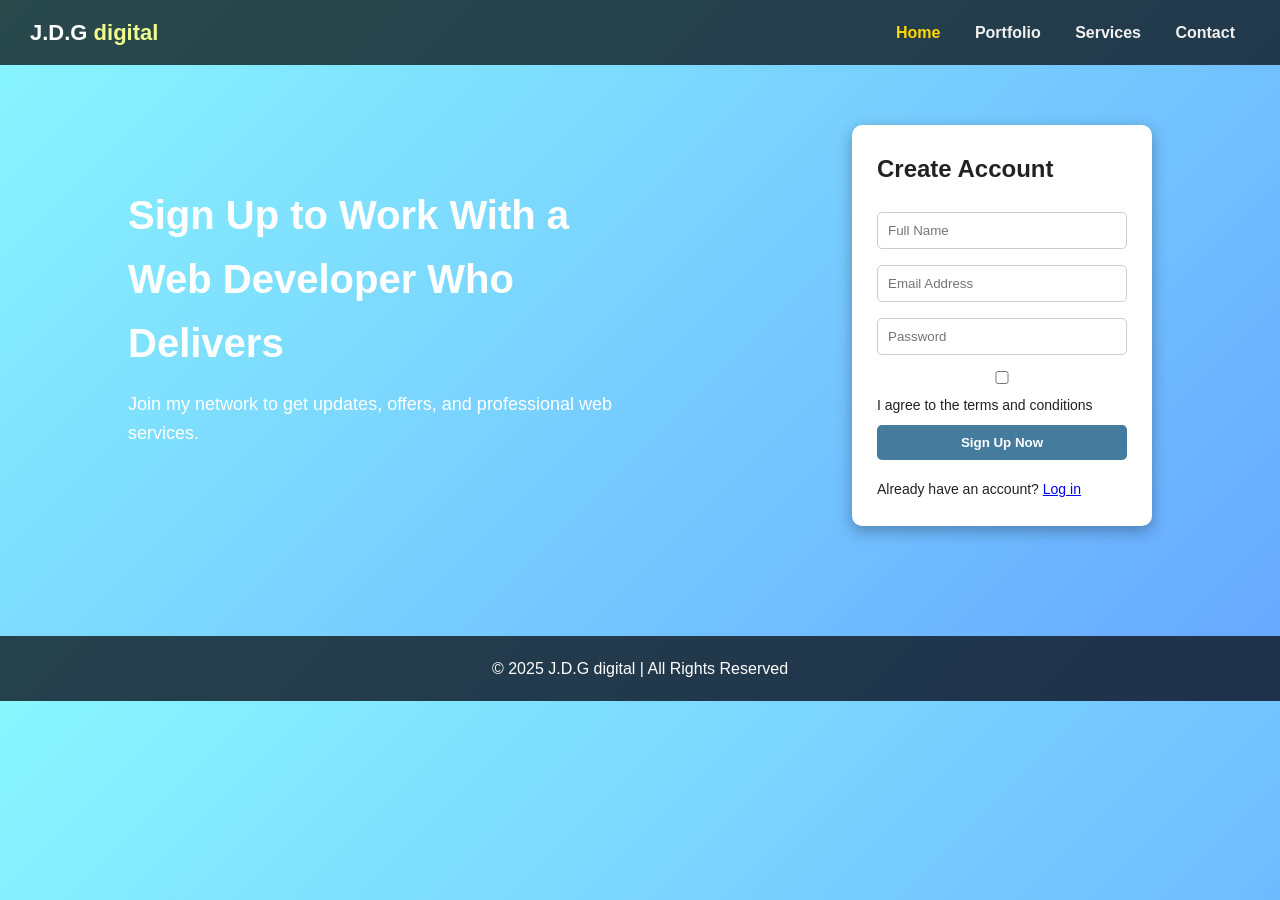
<file: index.html>
<!DOCTYPE html>
<html lang="en">
<head>
  <meta charset="UTF-8">
  <meta name="viewport" content="width=device-width, initial-scale=1.0">
  <title>Home | J.D.G digital</title>
  <link rel="stylesheet" href="style.css">
</head>
<body>
  <!-- Header -->
  <header>
    <div class="logo"><strong>J.D.G</strong> <span>digital</span></div>
    <nav>
      <a href="index.html" class="active">Home</a>
      <a href="portfolio.html">Portfolio</a>
      <a href="services.html">Services</a>
      <a href="contact.html">Contact</a>
    </nav>
  </header>

  <!-- Hero Section -->
  <section class="hero">
    <div class="hero-text">
      <h1>Sign Up to Work With a Web Developer Who Delivers</h1>
      <p>Join my network to get updates, offers, and professional web services.</p>
    </div>

    <!-- Sign-Up Card -->
    <div class="signup-card">
      <h2>Create Account</h2>
      <form>
        <input type="text" placeholder="Full Name" required>
        <input type="email" placeholder="Email Address" required>
        <input type="password" placeholder="Password" required>

        <label class="checkbox">
          <input type="checkbox" required>
          I agree to the terms and conditions
        </label>

        <button type="submit">Sign Up Now</button>
      </form>
      <p class="login-text">Already have an account? <a href="#">Log in</a></p>
    </div>
  </section>

  <!-- Footer -->
  <footer>
    <p>© 2025 J.D.G digital | All Rights Reserved</p>
  </footer>

  <!-- Background Transition Script -->
  <script>
    const gradients = [
      "linear-gradient(135deg, #1d3557, #457b9d, #a8dadc)",
      "linear-gradient(135deg, #d4fc79, #96e6a1)",
      "linear-gradient(135deg, #ff9a9e, #fad0c4)",
      "linear-gradient(135deg, #89f7fe, #66a6ff)",
      "linear-gradient(135deg, #fbc2eb, #a6c1ee)"
    ];
    document.body.style.background = gradients[Math.floor(Math.random() * gradients.length)];
  </script>
</body>
</html>
</file>
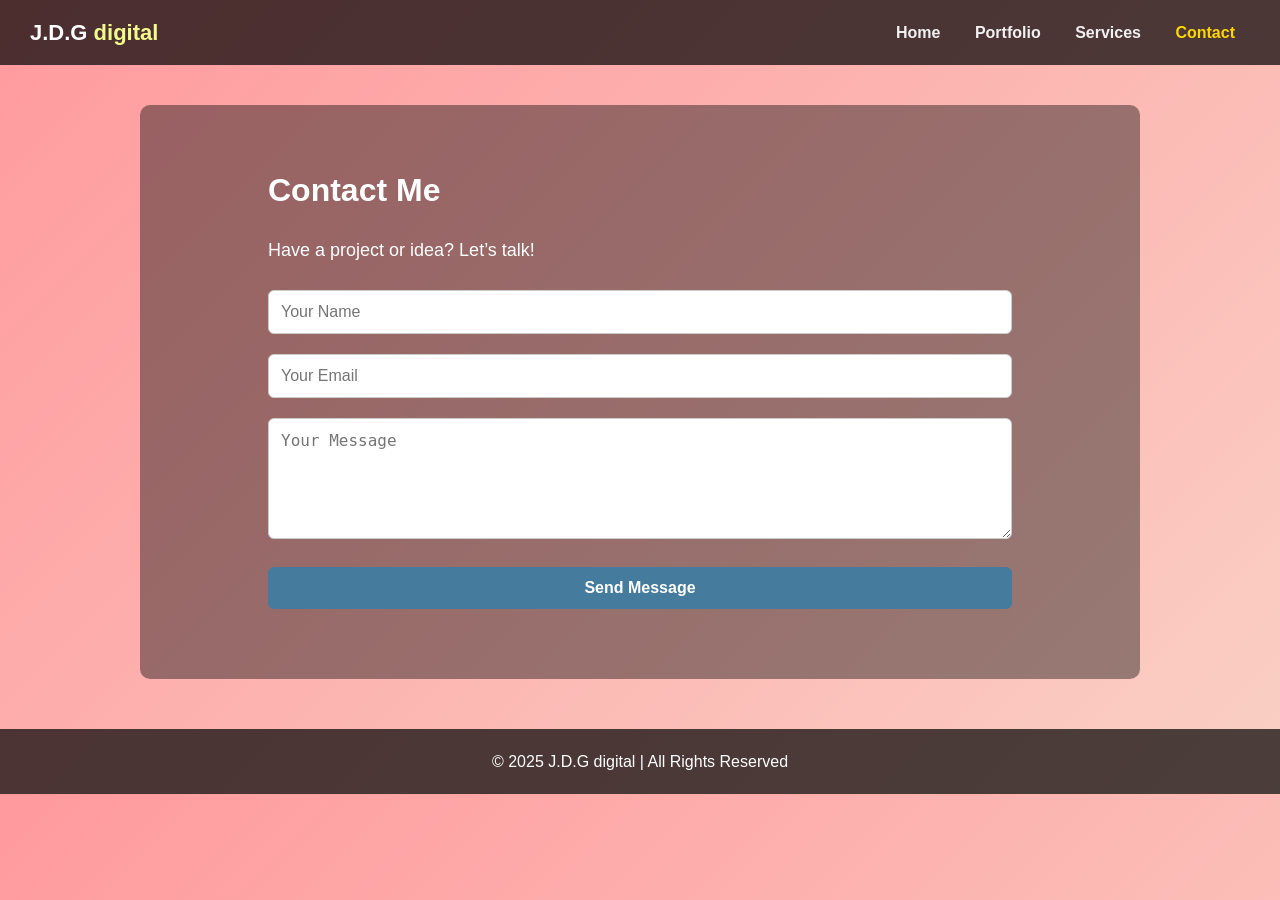
<file: contact.html>
<!DOCTYPE html>
<html lang="en">
<head>
  <meta charset="UTF-8">
  <meta name="viewport" content="width=device-width, initial-scale=1.0">
  <title>Contact | J.D.G digital</title>
  <link rel="stylesheet" href="style.css">
</head>
<body>
  <!-- Header -->
  <header>
    <div class="logo"><strong>J.D.G</strong> <span>digital</span></div>
    <nav>
      <a href="index.html">Home</a>
      <a href="portfolio.html">Portfolio</a>
      <a href="services.html">Services</a>
      <a href="contact.html" class="active">Contact</a>
    </nav>
  </header>

  <!-- Contact Section -->
  <section class="page-section">
    <h1>Contact Me</h1>
    <p>Have a project or idea? Let’s talk!</p>

    <form class="contact-form">
      <input type="text" placeholder="Your Name" required>
      <input type="email" placeholder="Your Email" required>
      <textarea placeholder="Your Message" rows="5" required></textarea>
      <button type="submit">Send Message</button>
    </form>
  </section>

  <!-- Footer -->
  <footer>
    <p>© 2025 J.D.G digital | All Rights Reserved</p>
  </footer>

  <!-- Background Transition Script -->
  <script>
    const gradients = [
      "linear-gradient(135deg, #1d3557, #457b9d, #a8dadc)",
      "linear-gradient(135deg, #d4fc79, #96e6a1)",
      "linear-gradient(135deg, #ff9a9e, #fad0c4)",
      "linear-gradient(135deg, #89f7fe, #66a6ff)",
      "linear-gradient(135deg, #fbc2eb, #a6c1ee)"
    ];
    document.body.style.background = gradients[Math.floor(Math.random() * gradients.length)];
  </script>
</body>
</html>
</file>
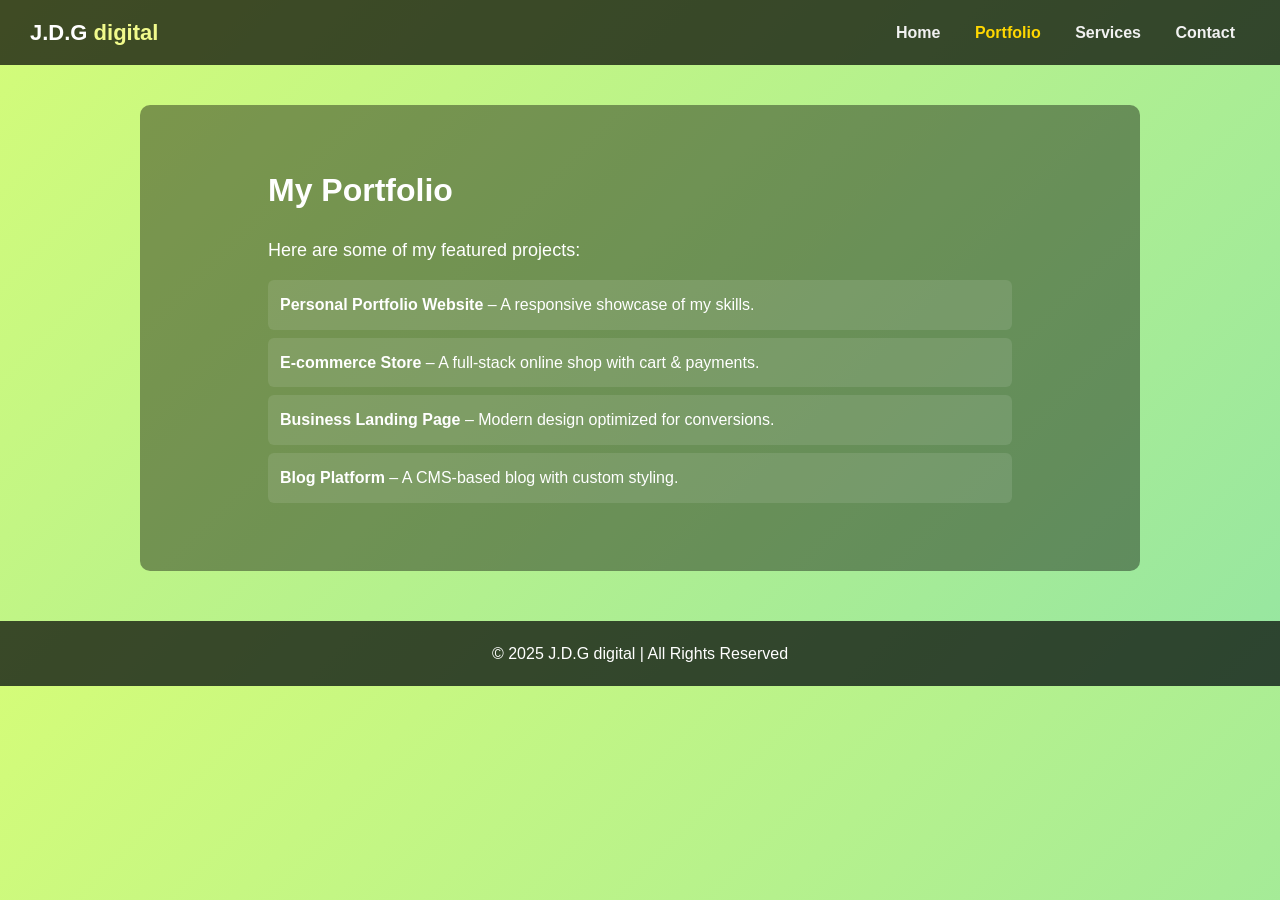
<file: portfolio.html>
<!DOCTYPE html>
<html lang="en">
<head>
  <meta charset="UTF-8">
  <meta name="viewport" content="width=device-width, initial-scale=1.0">
  <title>Portfolio | J.D.G digital</title>
  <link rel="stylesheet" href="style.css">
</head>
<body>
  <!-- Header -->
  <header>
    <div class="logo"><strong>J.D.G</strong> <span>digital</span></div>
    <nav>
      <a href="index.html">Home</a>
      <a href="portfolio.html" class="active">Portfolio</a>
      <a href="services.html">Services</a>
      <a href="contact.html">Contact</a>
    </nav>
  </header>

  <!-- Portfolio Section -->
  <section class="page-section">
    <h1>My Portfolio</h1>
    <p>Here are some of my featured projects:</p>
    <ul class="service-list">
      <li><strong>Personal Portfolio Website</strong> – A responsive showcase of my skills.</li>
      <li><strong>E-commerce Store</strong> – A full-stack online shop with cart & payments.</li>
      <li><strong>Business Landing Page</strong> – Modern design optimized for conversions.</li>
      <li><strong>Blog Platform</strong> – A CMS-based blog with custom styling.</li>
    </ul>
  </section>

  <!-- Footer -->
  <footer>
    <p>© 2025 J.D.G digital | All Rights Reserved</p>
  </footer>

  <!-- Background Transition Script -->
  <script>
    const gradients = [
      "linear-gradient(135deg, #1d3557, #457b9d, #a8dadc)",
      "linear-gradient(135deg, #d4fc79, #96e6a1)",
      "linear-gradient(135deg, #ff9a9e, #fad0c4)",
      "linear-gradient(135deg, #89f7fe, #66a6ff)",
      "linear-gradient(135deg, #fbc2eb, #a6c1ee)"
    ];
    document.body.style.background = gradients[Math.floor(Math.random() * gradients.length)];
  </script>
</body>
</html>
</file>
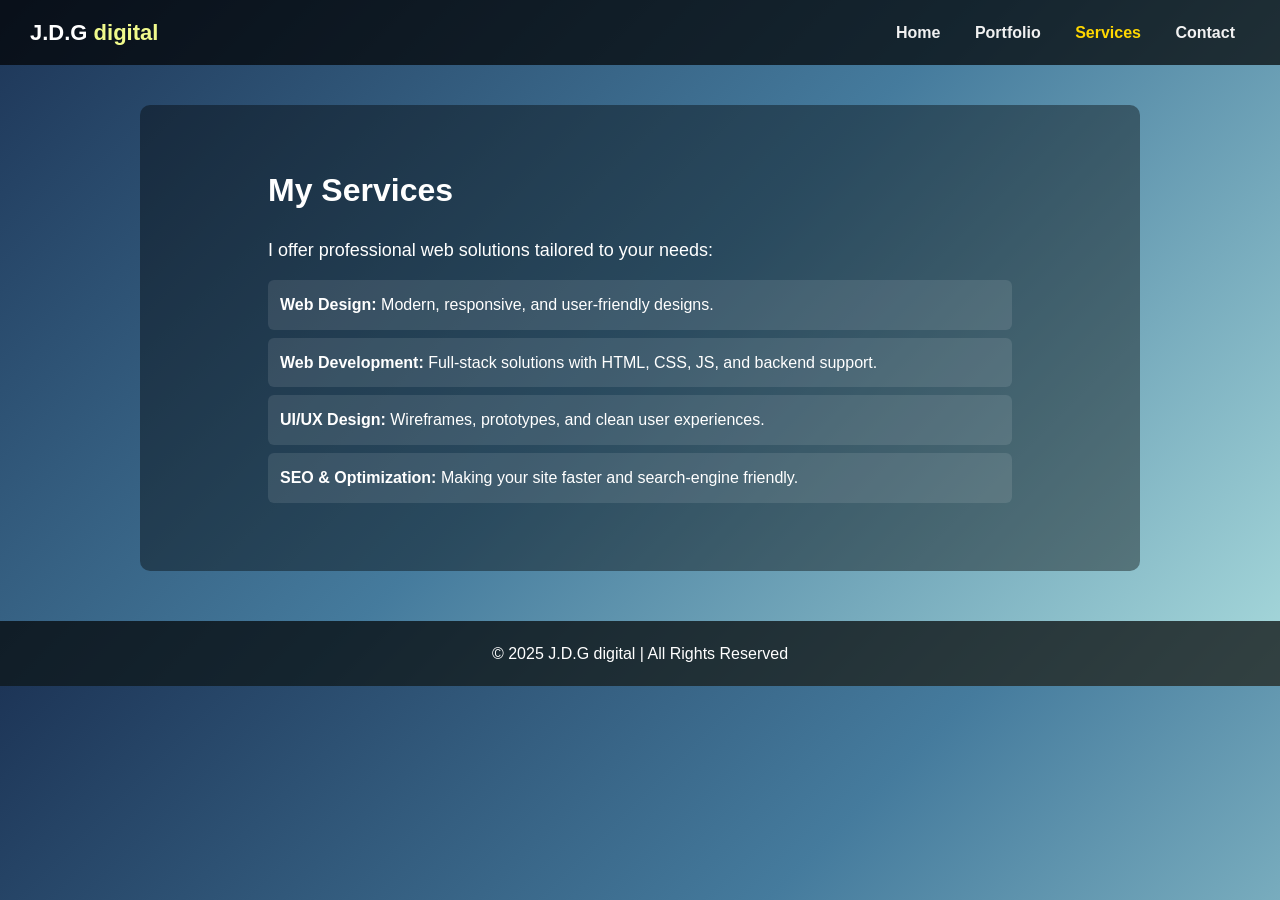
<file: services.html>
<!DOCTYPE html>
<html lang="en">
<head>
  <meta charset="UTF-8">
  <meta name="viewport" content="width=device-width, initial-scale=1.0">
  <title>Services | J.D.G digital</title>
  <link rel="stylesheet" href="style.css">
</head>
<body>
  <!-- Header -->
  <header>
    <div class="logo"><strong>J.D.G</strong> <span>digital</span></div>
    <nav>
      <a href="index.html">Home</a>
      <a href="portfolio.html">Portfolio</a>
      <a href="services.html" class="active">Services</a>
      <a href="contact.html">Contact</a>
    </nav>
  </header>

  <!-- Services Section -->
  <section class="page-section">
    <h1>My Services</h1>
    <p>I offer professional web solutions tailored to your needs:</p>
    <ul class="service-list">
      <li><strong>Web Design:</strong> Modern, responsive, and user-friendly designs.</li>
      <li><strong>Web Development:</strong> Full-stack solutions with HTML, CSS, JS, and backend support.</li>
      <li><strong>UI/UX Design:</strong> Wireframes, prototypes, and clean user experiences.</li>
      <li><strong>SEO & Optimization:</strong> Making your site faster and search-engine friendly.</li>
    </ul>
  </section>

  <!-- Footer -->
  <footer>
    <p>© 2025 J.D.G digital | All Rights Reserved</p>
  </footer>

  <!-- Background Transition Script -->
  <script>
    const gradients = [
      "linear-gradient(135deg, #1d3557, #457b9d, #a8dadc)",
      "linear-gradient(135deg, #d4fc79, #96e6a1)",
      "linear-gradient(135deg, #ff9a9e, #fad0c4)",
      "linear-gradient(135deg, #89f7fe, #66a6ff)",
      "linear-gradient(135deg, #fbc2eb, #a6c1ee)"
    ];
    document.body.style.background = gradients[Math.floor(Math.random() * gradients.length)];
  </script>
</body>
</html>
</file>
<file: style.css>
/* General Reset */
* {
    margin: 0;
    padding: 0;
    box-sizing: border-box;
  }
  
  /* Body + Background */
  body {
    font-family: Arial, sans-serif;
    line-height: 1.6;
    background: linear-gradient(135deg, #1d3557, #457b9d, #a8dadc);
    color: #fff;
  }
  
  /* Header */
  header {
    background: rgba(0,0,0,0.7);
    padding: 15px 30px;
    display: flex;
    justify-content: space-between;
    align-items: center;
  }
  
  header .logo {
    font-size: 22px;
    font-weight: bold;
  }
  
  header .logo span {
    color: #f1fa8c;
  }
  
  nav a {
    margin: 0 15px;
    text-decoration: none;
    color: #f1f1f1;
    font-weight: bold;
    transition: 0.3s;
  }
  
  nav a:hover,
  nav a.active {
    color: #ffd700;
  }
  
  /* Hero Section (Home) */
  .hero {
    display: flex;
    justify-content: space-between;
    align-items: center;
    padding: 60px 10%;
    flex-wrap: wrap;
  }
  
  .hero-text {
    max-width: 500px;
  }
  
  .hero-text h1 {
    font-size: 40px;
    margin-bottom: 15px;
  }
  
  .hero-text p {
    font-size: 18px;
    margin-bottom: 20px;
  }
  
  /* Sign-Up Card */
  .signup-card {
    background: #fff;
    color: #222;
    padding: 25px;
    border-radius: 10px;
    box-shadow: 0 5px 15px rgba(0,0,0,0.3);
    width: 300px;
  }
  
  .signup-card h2 {
    margin-bottom: 15px;
  }
  
  .signup-card input,
  .signup-card button {
    width: 100%;
    padding: 10px;
    margin: 8px 0;
    border-radius: 5px;
    border: 1px solid #ccc;
  }
  
  .signup-card button {
    background: #457b9d;
    color: #fff;
    border: none;
    cursor: pointer;
    font-weight: bold;
  }
  
  .signup-card button:hover {
    background: #1d3557;
  }
  
  .signup-card .checkbox {
    font-size: 14px;
  }
  
  .signup-card .login-text {
    margin-top: 10px;
    font-size: 14px;
  }
  
  /* Page Sections (Portfolio, Services, Contact) */
  .page-section {
    padding: 60px 10%;
    background: rgba(0,0,0,0.4);
    border-radius: 10px;
    margin: 40px auto;
    max-width: 1000px;
  }
  
  .page-section h1 {
    font-size: 32px;
    margin-bottom: 20px;
  }
  
  .page-section p {
    margin-bottom: 15px;
    font-size: 18px;
  }
  
  /* Service List */
  .service-list {
    list-style: none;
    padding-left: 0;
  }
  
  .service-list li {
    background: rgba(255,255,255,0.1);
    padding: 12px;
    margin: 8px 0;
    border-radius: 6px;
  }
  
  /* Contact Form */
  .contact-form input,
  .contact-form textarea,
  .contact-form button {
    width: 100%;
    padding: 12px;
    margin: 10px 0;
    border-radius: 6px;
    border: 1px solid #ccc;
    font-size: 16px;
  }
  
  .contact-form button {
    background: #457b9d;
    color: #fff;
    border: none;
    cursor: pointer;
    font-weight: bold;
  }
  
  .contact-form button:hover {
    background: #1d3557;
  }
  
  /* Footer */
  footer {
    text-align: center;
    padding: 20px;
    margin-top: 50px;
    background: rgba(0,0,0,0.7);
    color: #fff;
  }
</file>
